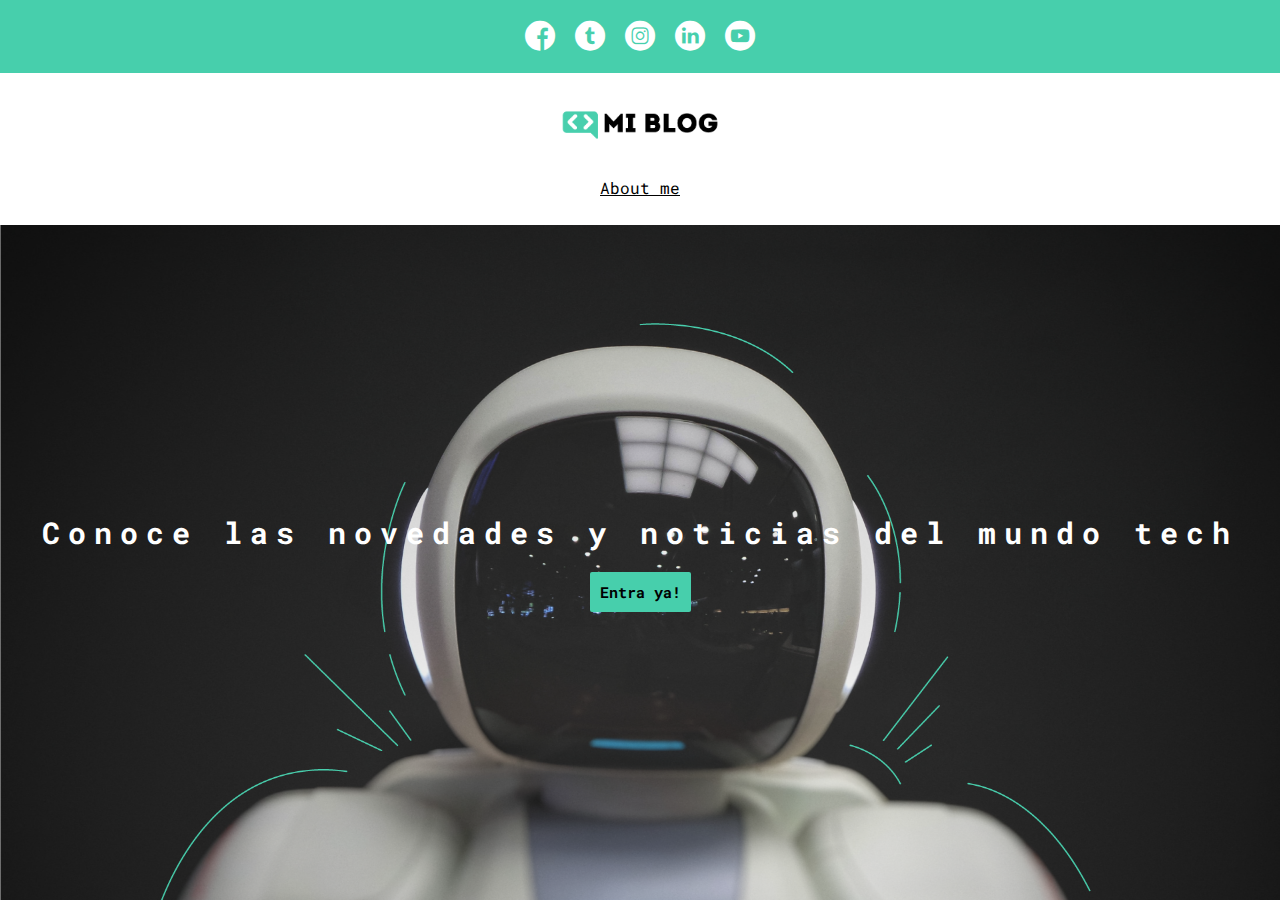
<file: public/index.html>
<!DOCTYPE html>
<html lang="en">
  <head>
    <meta charset="UTF-8" />
    <meta http-equiv="X-UA-Compatible" content="IE=edge" />
    <meta name="viewport" content="width=device-width, initial-scale=1.0" />
    <title>Home Page</title>

    <link rel="stylesheet" href="./css/main.css" />
    <link rel="stylesheet" href="./css/font/flaticon.css" />
  </head>
  <body>
    <header class="header">
      <section class="section-social-networks">
        <div class="social-networks-container">
          <a class="social-networks-container__link" href="#">
            <span class="flaticon-001-facebook"></span>
          </a>
          <a class="social-networks-container__link" href="#">
            <span class="flaticon-002-twitter"></span>
          </a>
          <a class="social-networks-container__link" href="#">
            <span class="flaticon-011-instagram"></span>
          </a>
          <a class="social-networks-container__link" href="#">
            <span class="flaticon-010-linkedin"></span>
          </a>
          <a class="social-networks-container__link" href="#">
            <span class="flaticon-008-youtube"></span>
          </a>
        </div>
      </section>
      <nav class="nav">
        <section class="section-logo">
          <a href="index.html">
            <img src="./assets/img/logo_portfolio.png" alt="Logo de mi blog">
          </a>
        </section>
        <section class="section-links">
          <a href="about_me.html">About me</a>
        </section>
      </nav>
    </header>
    <main class="home-main">
      <h1 class="home-main__title">Conoce las novedades y noticias del mundo tech</h1>
      <a class="home-main__button" href="blogs.html">Entra ya!</a>
    </main>
  </body>
</html>
</file>
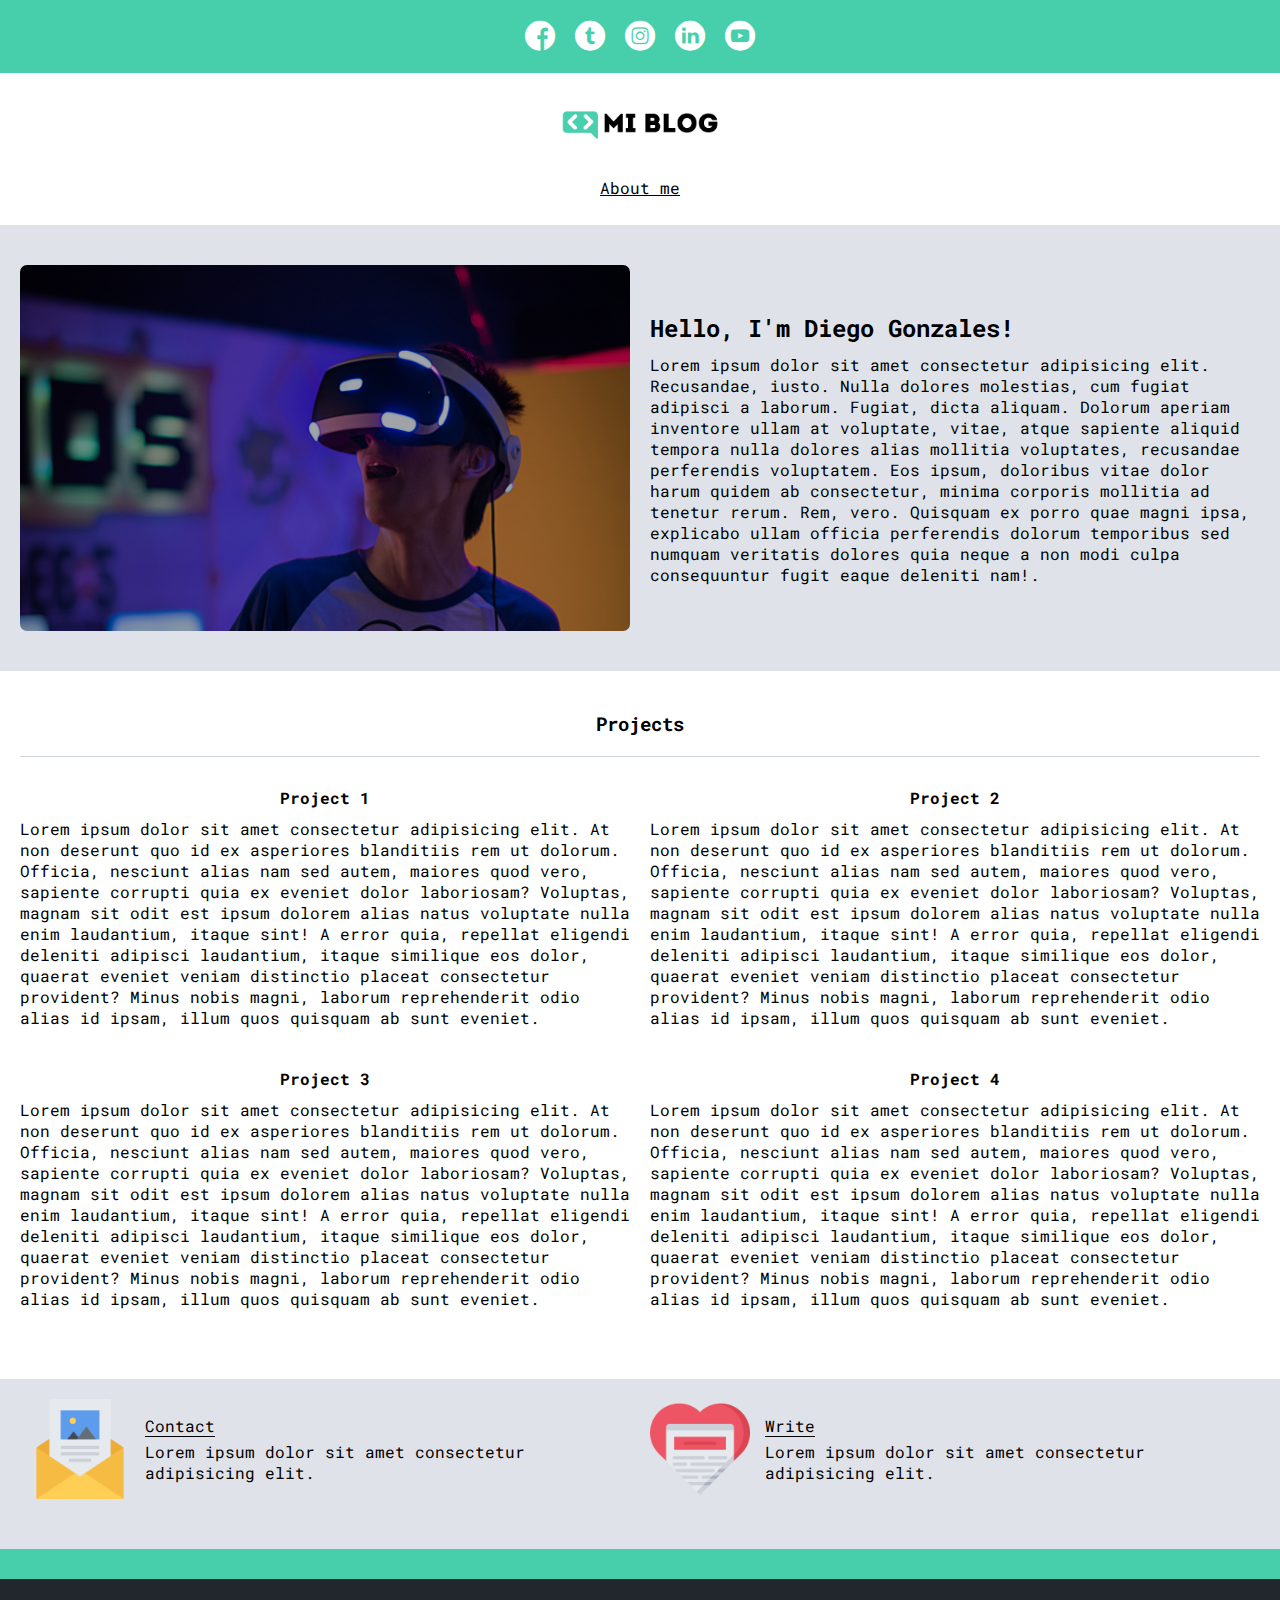
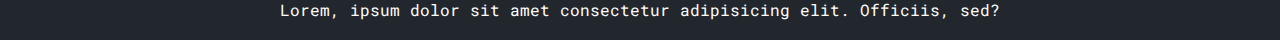
<file: public/about_me.html>
<!DOCTYPE html>
<html lang="en">
  <head>
    <meta charset="UTF-8" />
    <meta http-equiv="X-UA-Compatible" content="IE=edge" />
    <meta name="viewport" content="width=device-width, initial-scale=1.0" />
    <title>About Page</title>

    <link rel="stylesheet" href="./css/main.css" />
    <link rel="stylesheet" href="./css/font/flaticon.css" />
  </head>
  <body>
    <header class="header">
      <section class="section-social-networks">
        <div class="social-networks-container">
          <a class="social-networks-container__link" href="#">
            <span class="flaticon-001-facebook"></span>
          </a>
          <a class="social-networks-container__link" href="#">
            <span class="flaticon-002-twitter"></span>
          </a>
          <a class="social-networks-container__link" href="#">
            <span class="flaticon-011-instagram"></span>
          </a>
          <a class="social-networks-container__link" href="#">
            <span class="flaticon-010-linkedin"></span>
          </a>
          <a class="social-networks-container__link" href="#">
            <span class="flaticon-008-youtube"></span>
          </a>
        </div>
      </section>
      <nav class="nav">
        <section class="section-logo">
          <a href="index.html">
            <img src="./assets/img/logo_portfolio.png" alt="Logo de mi blog" />
          </a>
        </section>
        <section class="section-links">
          <a href="about_me.html">About me</a>
        </section>
      </nav>
    </header>

    <main class="about-main">
      <section class="about-main-info main-container">
        <img src="./assets/img/post-1.png" alt="Post Image" />
        <div class="greetings">
          <h2>Hello, I'm Diego Gonzales!</h2>
          <p>
            Lorem ipsum dolor sit amet consectetur adipisicing elit. Recusandae, iusto. Nulla dolores molestias, cum fugiat adipisci a laborum. Fugiat, dicta aliquam. Dolorum aperiam inventore ullam at voluptate, vitae, atque sapiente aliquid tempora nulla dolores alias mollitia voluptates, recusandae perferendis voluptatem. Eos ipsum, doloribus vitae dolor harum quidem ab consectetur, minima corporis mollitia ad tenetur rerum. Rem, vero. Quisquam ex porro quae magni ipsa, explicabo ullam officia perferendis dolorum temporibus sed numquam veritatis dolores quia neque a non modi culpa consequuntur fugit eaque deleniti nam!.
          </p>
        </div>
      </section>
      <section class="about-main-projects main-container">
        <h3>Projects</h3>
        <div class="projects-main-container">
          <article class="project-container">
            <h4>Project 1</h4>
            <p>
              Lorem ipsum dolor sit amet consectetur adipisicing elit. At non
              deserunt quo id ex asperiores blanditiis rem ut dolorum. Officia,
              nesciunt alias nam sed autem, maiores quod vero, sapiente corrupti
              quia ex eveniet dolor laboriosam? Voluptas, magnam sit odit est
              ipsum dolorem alias natus voluptate nulla enim laudantium, itaque
              sint! A error quia, repellat eligendi deleniti adipisci
              laudantium, itaque similique eos dolor, quaerat eveniet veniam
              distinctio placeat consectetur provident? Minus nobis magni,
              laborum reprehenderit odio alias id ipsam, illum quos quisquam ab
              sunt eveniet.
            </p>
          </article>
          <article class="project-container">
            <h4>Project 2</h4>
            <p>
              Lorem ipsum dolor sit amet consectetur adipisicing elit. At non
              deserunt quo id ex asperiores blanditiis rem ut dolorum. Officia,
              nesciunt alias nam sed autem, maiores quod vero, sapiente corrupti
              quia ex eveniet dolor laboriosam? Voluptas, magnam sit odit est
              ipsum dolorem alias natus voluptate nulla enim laudantium, itaque
              sint! A error quia, repellat eligendi deleniti adipisci
              laudantium, itaque similique eos dolor, quaerat eveniet veniam
              distinctio placeat consectetur provident? Minus nobis magni,
              laborum reprehenderit odio alias id ipsam, illum quos quisquam ab
              sunt eveniet.
            </p>
          </article>
          <article class="project-container">
            <h4>Project 3</h4>
            <p>
              Lorem ipsum dolor sit amet consectetur adipisicing elit. At non
              deserunt quo id ex asperiores blanditiis rem ut dolorum. Officia,
              nesciunt alias nam sed autem, maiores quod vero, sapiente corrupti
              quia ex eveniet dolor laboriosam? Voluptas, magnam sit odit est
              ipsum dolorem alias natus voluptate nulla enim laudantium, itaque
              sint! A error quia, repellat eligendi deleniti adipisci
              laudantium, itaque similique eos dolor, quaerat eveniet veniam
              distinctio placeat consectetur provident? Minus nobis magni,
              laborum reprehenderit odio alias id ipsam, illum quos quisquam ab
              sunt eveniet.
            </p>
          </article>
          <article class="project-container">
            <h4>Project 4</h4>
            <p>
              Lorem ipsum dolor sit amet consectetur adipisicing elit. At non
              deserunt quo id ex asperiores blanditiis rem ut dolorum. Officia,
              nesciunt alias nam sed autem, maiores quod vero, sapiente corrupti
              quia ex eveniet dolor laboriosam? Voluptas, magnam sit odit est
              ipsum dolorem alias natus voluptate nulla enim laudantium, itaque
              sint! A error quia, repellat eligendi deleniti adipisci
              laudantium, itaque similique eos dolor, quaerat eveniet veniam
              distinctio placeat consectetur provident? Minus nobis magni,
              laborum reprehenderit odio alias id ipsam, illum quos quisquam ab
              sunt eveniet.
            </p>
          </article>
        </div>
      </section>
      <section class="section-contact">
        <div class="contact-email">
          <img
            class="image-contact"
            src="./assets/img/013-newsletter.png"
            alt="Contact image"
          />
          <div class="contact-description">
            <a href="#">Contact</a>
            <p>Lorem ipsum dolor sit amet consectetur adipisicing elit.</p>
          </div>
        </div>
        <div class="contact-heart">
          <img
            class="image-contact"
            src="./assets/img/006-like.png"
            alt="Heart image"
          />
          <div class="contact-description">
            <a href="#">Write</a>
            <p>Lorem ipsum dolor sit amet consectetur adipisicing elit.</p>
          </div>
        </div>
      </section>
    </main>

    <footer class="footer">
      <p>
        Lorem, ipsum dolor sit amet consectetur adipisicing elit. Officiis, sed?
      </p>
    </footer>
  </body>
</html>
</file>
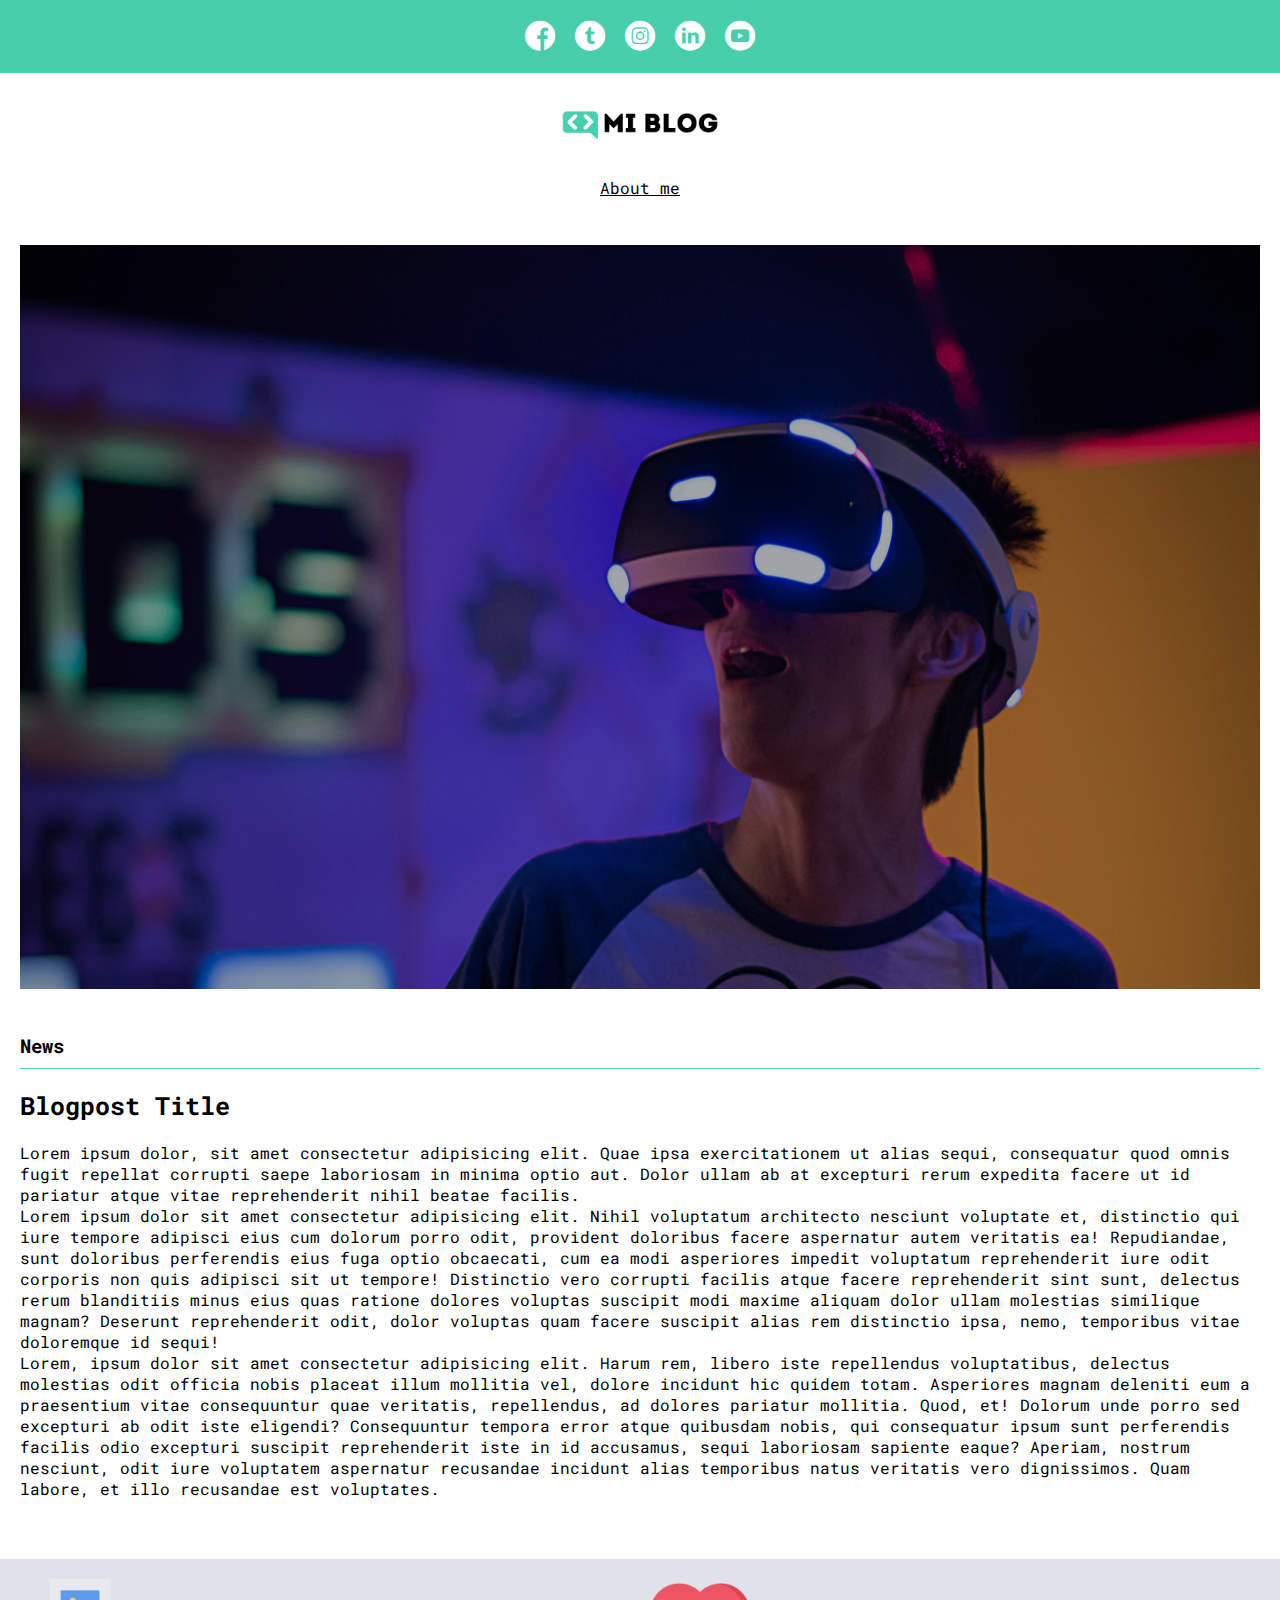
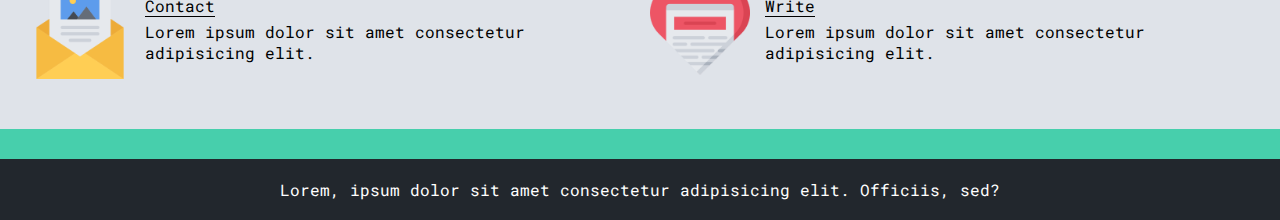
<file: public/blog.html>
<!DOCTYPE html>
<html lang="en">
  <head>
    <meta charset="UTF-8" />
    <meta http-equiv="X-UA-Compatible" content="IE=edge" />
    <meta name="viewport" content="width=device-width, initial-scale=1.0" />
    <title>Blog Page</title>

    <link rel="stylesheet" href="./css/main.css" />
    <link rel="stylesheet" href="./css/font/flaticon.css" />
  </head>
  <body>
    <header class="header">
      <section class="section-social-networks">
        <div class="social-networks-container">
          <a class="social-networks-container__link" href="#">
            <span class="flaticon-001-facebook"></span>
          </a>
          <a class="social-networks-container__link" href="#">
            <span class="flaticon-002-twitter"></span>
          </a>
          <a class="social-networks-container__link" href="#">
            <span class="flaticon-011-instagram"></span>
          </a>
          <a class="social-networks-container__link" href="#">
            <span class="flaticon-010-linkedin"></span>
          </a>
          <a class="social-networks-container__link" href="#">
            <span class="flaticon-008-youtube"></span>
          </a>
        </div>
      </section>
      <nav class="nav">
        <section class="section-logo">
          <a href="index.html">
            <img src="./assets/img/logo_portfolio.png" alt="Logo de mi blog" />
          </a>
        </section>
        <section class="section-links">
          <a href="about_me.html">About me</a>
        </section>
      </nav>
    </header>

    <main class="blog-main">
      <section class="section-image main-container">
        <img src="./assets/img/post-1.png" alt="Post Image" />
      </section>
      <section class="section-info main-container">
        <h3>News</h3>
        <article class="news-detail">
          <h1 class="news-detail__title">Blogpost Title</h1>
          <p>
            Lorem ipsum dolor, sit amet consectetur adipisicing elit. Quae ipsa
            exercitationem ut alias sequi, consequatur quod omnis fugit repellat
            corrupti saepe laboriosam in minima optio aut. Dolor ullam ab at
            excepturi rerum expedita facere ut id pariatur atque vitae
            reprehenderit nihil beatae facilis.
          </p>
          <p>
            Lorem ipsum dolor sit amet consectetur adipisicing elit. Nihil
            voluptatum architecto nesciunt voluptate et, distinctio qui iure
            tempore adipisci eius cum dolorum porro odit, provident doloribus
            facere aspernatur autem veritatis ea! Repudiandae, sunt doloribus
            perferendis eius fuga optio obcaecati, cum ea modi asperiores
            impedit voluptatum reprehenderit iure odit corporis non quis
            adipisci sit ut tempore! Distinctio vero corrupti facilis atque
            facere reprehenderit sint sunt, delectus rerum blanditiis minus eius
            quas ratione dolores voluptas suscipit modi maxime aliquam dolor
            ullam molestias similique magnam? Deserunt reprehenderit odit, dolor
            voluptas quam facere suscipit alias rem distinctio ipsa, nemo,
            temporibus vitae doloremque id sequi!
          </p>
          <p>
            Lorem, ipsum dolor sit amet consectetur adipisicing elit. Harum rem,
            libero iste repellendus voluptatibus, delectus molestias odit
            officia nobis placeat illum mollitia vel, dolore incidunt hic quidem
            totam. Asperiores magnam deleniti eum a praesentium vitae
            consequuntur quae veritatis, repellendus, ad dolores pariatur
            mollitia. Quod, et! Dolorum unde porro sed excepturi ab odit iste
            eligendi? Consequuntur tempora error atque quibusdam nobis, qui
            consequatur ipsum sunt perferendis facilis odio excepturi suscipit
            reprehenderit iste in id accusamus, sequi laboriosam sapiente eaque?
            Aperiam, nostrum nesciunt, odit iure voluptatem aspernatur
            recusandae incidunt alias temporibus natus veritatis vero
            dignissimos. Quam labore, et illo recusandae est voluptates.
          </p>
        </article>
      </section>
      <section class="section-contact">
        <div class="contact-email">
          <img class="image-contact" src="./assets/img/013-newsletter.png" alt="Contact image" />
          <div class="contact-description">
            <a href="#">Contact</a>
            <p>Lorem ipsum dolor sit amet consectetur adipisicing elit.</p>
          </div>
        </div>
        <div class="contact-heart">
          <img class="image-contact" src="./assets/img/006-like.png" alt="Heart image" />
          <div class="contact-description">
            <a href="#">Write</a>
            <p>Lorem ipsum dolor sit amet consectetur adipisicing elit.</p>
          </div>
        </div>
      </section>
    </main>

    <footer class="footer">
      <p>
        Lorem, ipsum dolor sit amet consectetur adipisicing elit. Officiis, sed?
      </p>
    </footer>
  </body>
</html>
</file>
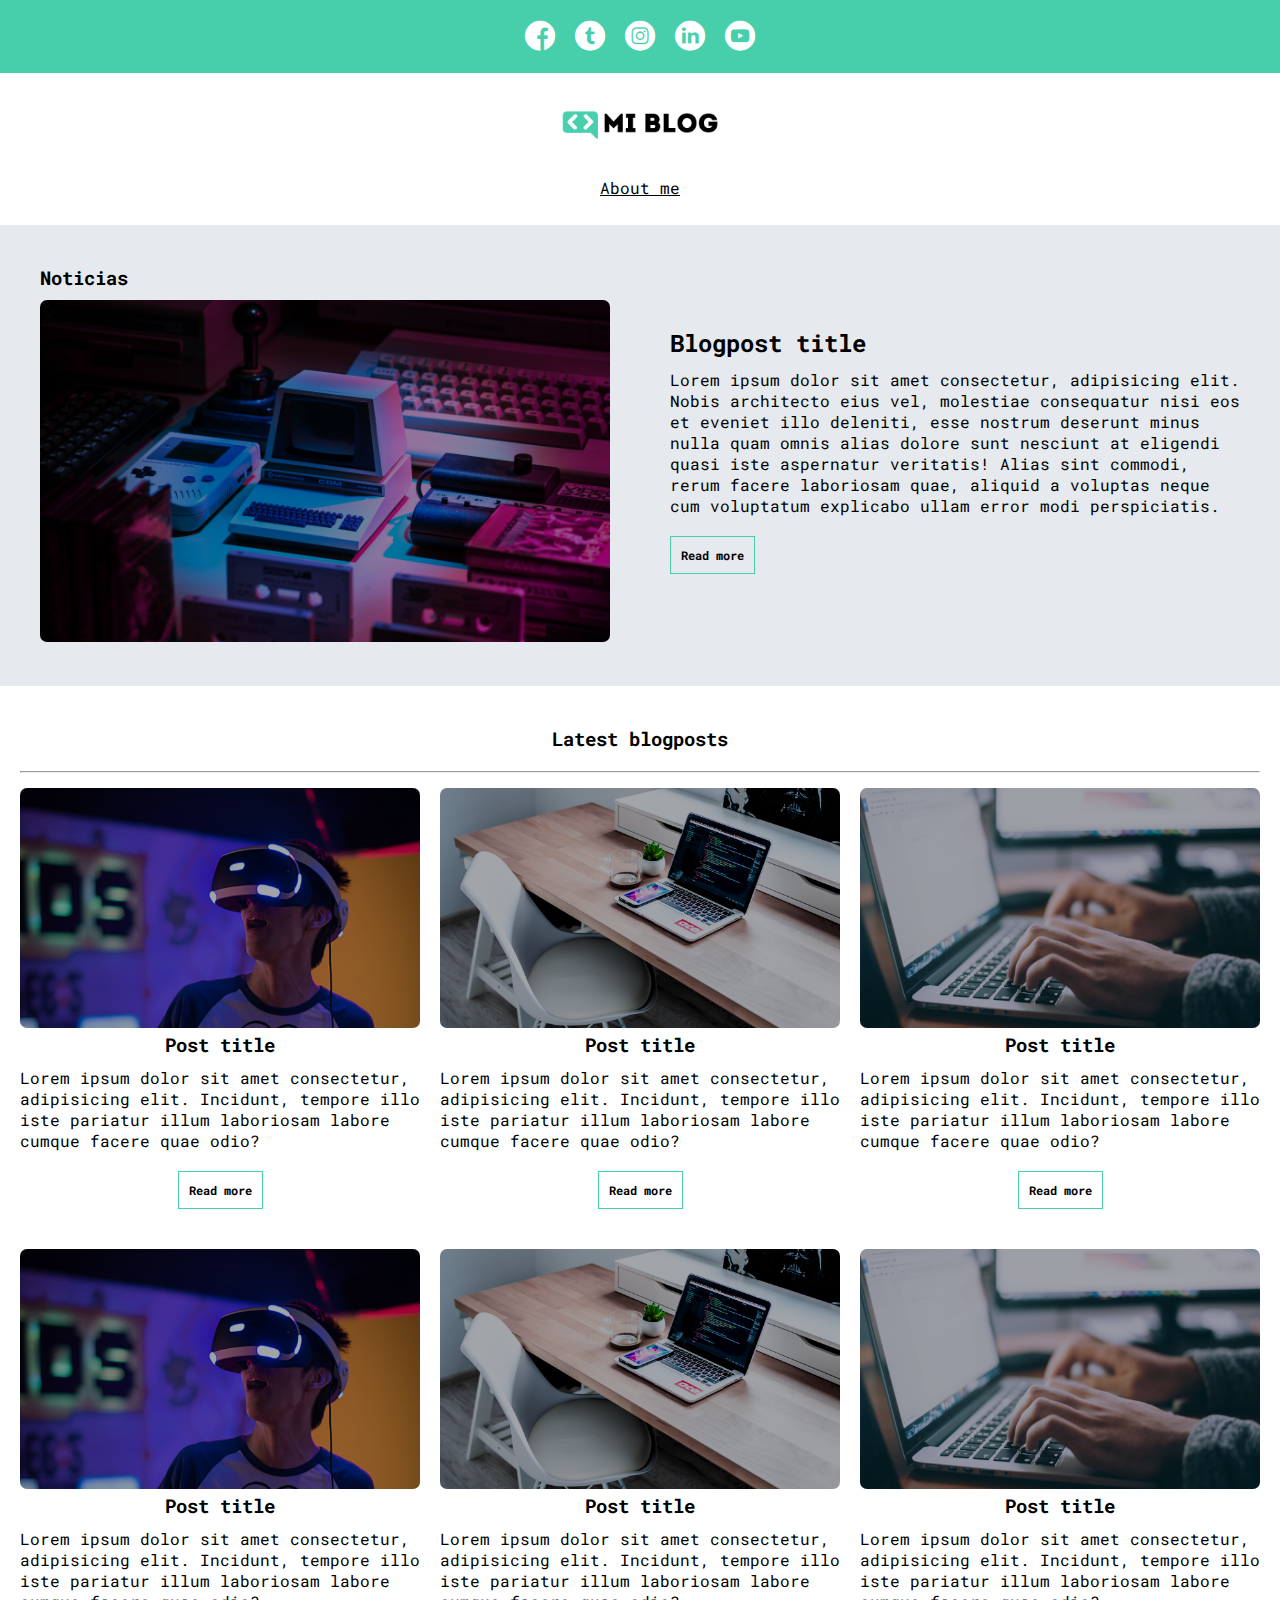
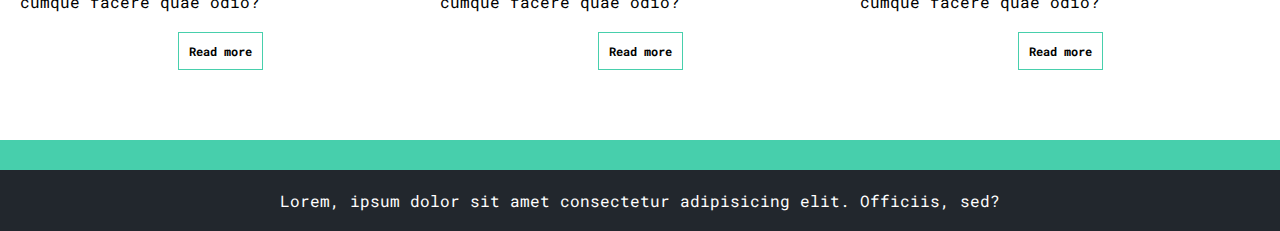
<file: public/blogs.html>
<!DOCTYPE html>
<html lang="en">
  <head>
    <meta charset="UTF-8" />
    <meta http-equiv="X-UA-Compatible" content="IE=edge" />
    <meta name="viewport" content="width=device-width, initial-scale=1.0" />
    <title>Blogs Page</title>

    <link rel="stylesheet" href="./css/main.css" />
    <link rel="stylesheet" href="./css/font/flaticon.css" />
  </head>
  <body>
    <header class="header">
      <section class="section-social-networks">
        <div class="social-networks-container">
          <a class="social-networks-container__link" href="#">
            <span class="flaticon-001-facebook"></span>
          </a>
          <a class="social-networks-container__link" href="#">
            <span class="flaticon-002-twitter"></span>
          </a>
          <a class="social-networks-container__link" href="#">
            <span class="flaticon-011-instagram"></span>
          </a>
          <a class="social-networks-container__link" href="#">
            <span class="flaticon-010-linkedin"></span>
          </a>
          <a class="social-networks-container__link" href="#">
            <span class="flaticon-008-youtube"></span>
          </a>
        </div>
      </section>
      <nav class="nav">
        <section class="section-logo">
          <a href="index.html">
            <img src="./assets/img/logo_portfolio.png" alt="Logo de mi blog" />
          </a>
        </section>
        <section class="section-links">
          <a href="about_me.html">About me</a>
        </section>
      </nav>
    </header>

    <main class="blogs-main">
      <section class="section-news main-container">
        <div class="section-news__image">
          <h3>Noticias</h3>
          <img src="./assets/img/main-news-img.png" alt="Computer image" />
        </div>
        <div class="section-news__description">
          <h2>Blogpost title</h2>
          <p>
            Lorem ipsum dolor sit amet consectetur, adipisicing elit. Nobis architecto eius vel, molestiae consequatur nisi eos et eveniet illo deleniti, esse nostrum deserunt minus nulla quam omnis alias dolore sunt nesciunt at eligendi quasi iste aspernatur veritatis! Alias sint commodi, rerum facere laboriosam quae, aliquid a voluptas neque cum voluptatum explicabo ullam error modi perspiciatis.
          </p>
          <a class="read-more-button" href="blog.html">Read more</a>
        </div>
      </section>
      <section class="section-articles main-container">
        <h3>Latest blogposts</h3>
        <hr class="divider" />
        <div class="articles-container">
          <article class="article-item">
            <img
              class="article-item__img"
              src="./assets/img/post-1.png"
              alt="Image post"
            />
            <h3 class="article-item__title">Post title</h3>
            <p class="article-item__description">
              Lorem ipsum dolor sit amet consectetur, adipisicing elit.
              Incidunt, tempore illo iste pariatur illum laboriosam labore
              cumque facere quae odio?
            </p>
            <a class="article-item__button" href="blog.html">Read more</a>
          </article>
          <article class="article-item">
            <img
              class="article-item__img"
              src="./assets/img/post-2.png"
              alt="Image post"
            />
            <h3 class="article-item__title">Post title</h3>
            <p class="article-item__description">
              Lorem ipsum dolor sit amet consectetur, adipisicing elit.
              Incidunt, tempore illo iste pariatur illum laboriosam labore
              cumque facere quae odio?
            </p>
            <a class="article-item__button" href="blog.html">Read more</a>
          </article>
          <article class="article-item">
            <img
              class="article-item__img"
              src="./assets/img/post-3.png"
              alt="Image post"
            />
            <h3 class="article-item__title">Post title</h3>
            <p class="article-item__description">
              Lorem ipsum dolor sit amet consectetur, adipisicing elit.
              Incidunt, tempore illo iste pariatur illum laboriosam labore
              cumque facere quae odio?
            </p>
            <a class="article-item__button" href="blog.html">Read more</a>
          </article>
          <article class="article-item">
            <img
              class="article-item__img"
              src="./assets/img/post-1.png"
              alt="Image post"
            />
            <h3 class="article-item__title">Post title</h3>
            <p class="article-item__description">
              Lorem ipsum dolor sit amet consectetur, adipisicing elit.
              Incidunt, tempore illo iste pariatur illum laboriosam labore
              cumque facere quae odio?
            </p>
            <a class="article-item__button" href="blog.html">Read more</a>
          </article>
          <article class="article-item">
            <img
              class="article-item__img"
              src="./assets/img/post-2.png"
              alt="Image post"
            />
            <h3 class="article-item__title">Post title</h3>
            <p class="article-item__description">
              Lorem ipsum dolor sit amet consectetur, adipisicing elit.
              Incidunt, tempore illo iste pariatur illum laboriosam labore
              cumque facere quae odio?
            </p>
            <a class="article-item__button" href="blog.html">Read more</a>
          </article>
          <article class="article-item">
            <img
              class="article-item__img"
              src="./assets/img/post-3.png"
              alt="Image post"
            />
            <h3 class="article-item__title">Post title</h3>
            <p class="article-item__description">
              Lorem ipsum dolor sit amet consectetur, adipisicing elit.
              Incidunt, tempore illo iste pariatur illum laboriosam labore
              cumque facere quae odio?
            </p>
            <a class="article-item__button" href="blog.html">Read more</a>
          </article>
        </div>
      </section>
    </main>

    <footer class="footer">
      <p>
        Lorem, ipsum dolor sit amet consectetur adipisicing elit. Officiis, sed?
      </p>
    </footer>
  </body>
</html>
</file>
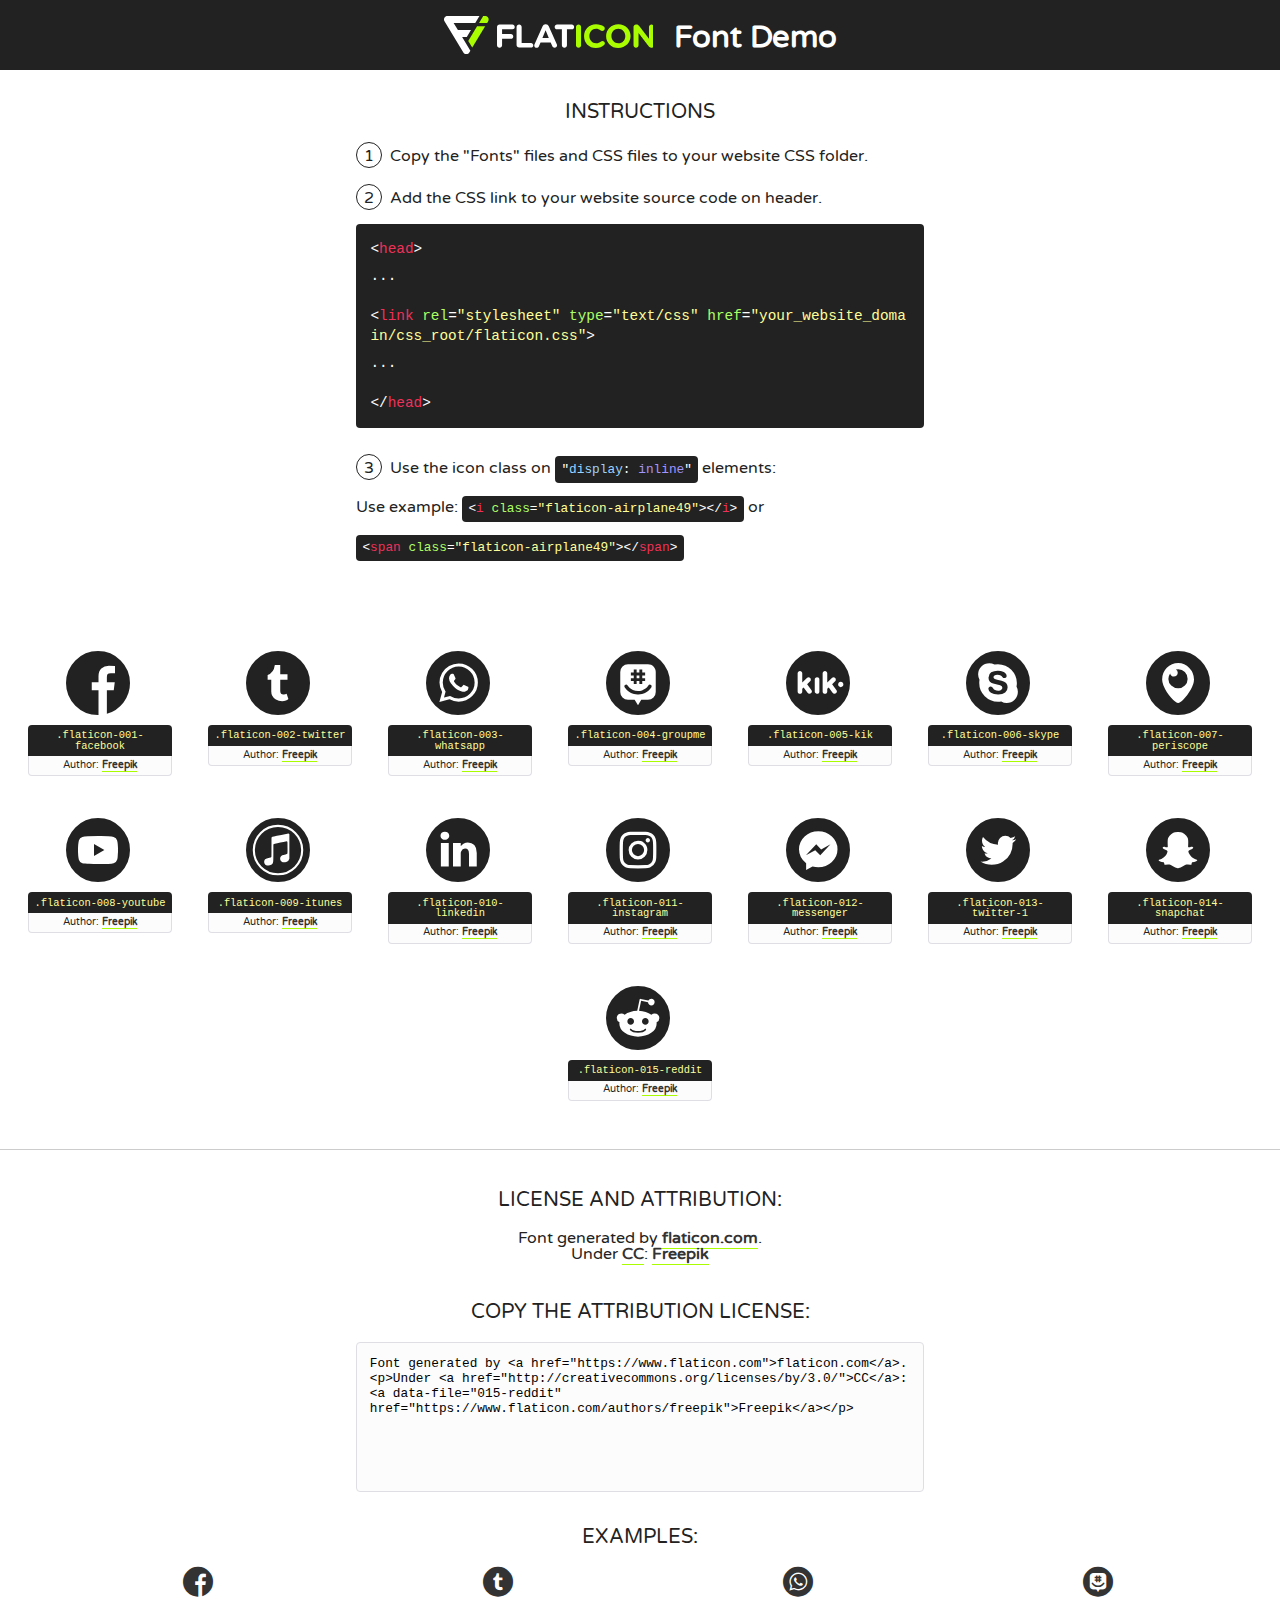
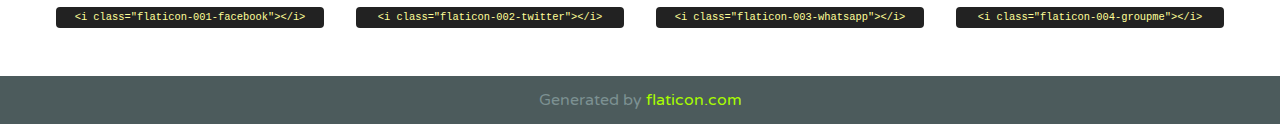
<file: public/css/font/flaticon.html>
<!DOCTYPE html>
<!--
  Flaticon icon font: Flaticon
  Creation date: 20/12/2018 09:27
-->
<html>
<!DOCTYPE html>
<html>

<head>
    <title>Flaticon WebFont</title>
    <link href="http://fonts.googleapis.com/css?family=Varela+Round" rel="stylesheet" type="text/css" />
    <link rel="stylesheet" type="text/css" href="flaticon.css">
    <meta charset="UTF-8">
    <style>
    html, body, div, span, applet, object, iframe,
    h1, h2, h3, h4, h5, h6, p, blockquote, pre,
    a, abbr, acronym, address, big, cite, code,
    del, dfn, em, img, ins, kbd, q, s, samp,
    small, strike, strong, sub, sup, tt, var,
    b, u, i, center,
    dl, dt, dd, ol, ul, li,
    fieldset, form, label, legend,
    table, caption, tbody, tfoot, thead, tr, th, td,
    article, aside, canvas, details, embed, 
    figure, figcaption, footer, header, hgroup, 
    menu, nav, output, ruby, section, summary,
    time, mark, audio, video {
        margin: 0;
        padding: 0;
        border: 0;
        font-size: 100%;
        font: inherit;
        vertical-align: baseline;
    }
    /* HTML5 display-role reset for older browsers */
    article, aside, details, figcaption, figure, 
    footer, header, hgroup, menu, nav, section {
        display: block;
    }
    body {
        line-height: 1;
    }
    ol, ul {
        list-style: none;
    }
    blockquote, q {
        quotes: none;
    }
    blockquote:before, blockquote:after,
    q:before, q:after {
        content: '';
        content: none;
    }
    table {
        border-collapse: collapse;
        border-spacing: 0;
    }
    body {
        font-family: 'Varela Round', Helvetica, Arial, sans-serif;
        font-size: 16px;
        color: #222;
    }
    a {
        color: #333;
        border-bottom: 1px solid #a9fd00;
        font-weight: bold;
        text-decoration: none;
    }
    * {
        -moz-box-sizing: border-box;
        -webkit-box-sizing: border-box;
        box-sizing: border-box;
        margin: 0;
        padding: 0;
    }
    [class^="flaticon-"]:before, [class*=" flaticon-"]:before, [class^="flaticon-"]:after, [class*=" flaticon-"]:after {
        font-family: Flaticon;
        font-size: 30px;
        font-style: normal;
        margin-left: 20px;
        color: #333;
    }
    .wrapper {
        max-width: 600px;
        margin: auto;
        padding: 0 1em;
    }
    .title {
        font-size: 1.25em;
        text-align: center;
        margin-bottom: 1em;
        text-transform: uppercase;
    }
    header {
        text-align: center;
        background-color: #222;
        color: #fff;
        padding: 1em;
    }
    header .logo {
        width: 210px;
        height: 38px;
        display: inline-block;
        vertical-align: middle;
        margin-right: 1em;
        border: none;
    }
    header strong {
        font-size: 1.95em;
        font-weight: bold;
        vertical-align: middle;
        margin-top: 5px;
        display: inline-block;
    }
    .demo {
        margin: 2em auto;
        line-height: 1.25em;
    }
    .demo ul li {
        margin-bottom: 1em;
    }
    .demo ul li .num {
        color: #222;
        border-radius: 20px;
        display: inline-block;
        width: 26px;
        padding: 3px;
        height: 26px;
        text-align: center;
        margin-right: 0.5em;
        border: 1px solid #222;
    }
    .demo ul li code {
        background-color: #222;
        border-radius: 4px;
        padding: 0.25em 0.5em;
        display: inline-block;
        color: #fff;
        font-family: Consolas,Monaco,Lucida Console,Liberation Mono,DejaVu Sans Mono,Bitstream Vera Sans Mono,Courier New, monospace;
        font-weight: lighter;
        margin-top: 1em;
        font-size: 0.8em;
        word-break: break-all;
    }
    .demo ul li code.big {
        padding: 1em;
        font-size: 0.9em;
    }
    .demo ul li code .red {
        color: #EF3159;
    }
    .demo ul li code .green {
        color: #ACFF65;
    }
    .demo ul li code .yellow {
        color: #FFFF99;
    }
    .demo ul li code .blue {
        color: #99D3FF;
    }
    .demo ul li code .purple {
        color: #A295FF;
    }
    .demo ul li code .dots {
        margin-top: 0.5em;
        display: block;
    }
    #glyphs {
        border-bottom: 1px solid #ccc;
        padding: 2em 0;
        text-align: center;
    }
    .glyph {
        display: inline-block;
        width: 9em;
        margin: 1em;
        text-align: center;
        vertical-align: top;
        background: #FFF;
    }
    .glyph .glyph-icon {
        padding: 10px;
        display: block;
        font-family:"Flaticon";
        font-size: 64px;
        line-height: 1;
    }
    .glyph .glyph-icon:before {
        font-size: 64px;
        color: #222;
        margin-left: 0;
    }
    .class-name {
        font-size: 0.65em;
        background-color: #222;
        color: #fff;
        border-radius: 4px 4px 0 0;
        padding: 0.5em;
        color: #FFFF99;
        font-family: Consolas,Monaco,Lucida Console,Liberation Mono,DejaVu Sans Mono,Bitstream Vera Sans Mono,Courier New, monospace;
    }
    .author-name {
        font-size: 0.6em;
        background-color: #fcfcfd;
        border: 1px solid #DEDEE4;
        border-top: 0;
        border-radius: 0 0 4px 4px;
        padding: 0.5em;
    }
    .class-name:last-child {
        font-size: 10px;
        color:#888;
    }
    .class-name:last-child a {
        font-size: 10px;
        color:#555;
    }
    .class-name:last-child a:hover {
        color:#a9fd00;
    }
    .glyph > input {
        display: block;
        width: 100px;
        margin: 5px auto;
        text-align: center;
        font-size: 12px;
        cursor: text;
    }
    .glyph > input.icon-input {
        font-family:"Flaticon";
        font-size: 16px;
        margin-bottom: 10px;
    }
    .attribution .title {
        margin-top: 2em;
    }
    .attribution textarea {
        background-color: #fcfcfd;
        padding: 1em;
        border: none;
        box-shadow: none;
        border: 1px solid #DEDEE4;
        border-radius: 4px;
        resize: none;
        width: 100%;
        height: 150px;
        font-size: 0.8em;
        font-family: Consolas,Monaco,Lucida Console,Liberation Mono,DejaVu Sans Mono,Bitstream Vera Sans Mono,Courier New, monospace;
        -webkit-appearance: none;
    }
    .iconsuse {
        margin: 2em auto;
        text-align: center;
        max-width: 1200px;
    }
    .iconsuse:after {
        content: '';
        display: table;
        clear: both;
    }
    .iconsuse .image {
        float: left;
        width: 25%;
        padding: 0 1em;
    }
    .iconsuse .image p {
        margin-bottom: 1em;
    }
    .iconsuse .image span {
        display: block;
        font-size: 0.65em;
        background-color: #222;
        color: #fff;
        border-radius: 4px;
        padding: 0.5em;
        color: #FFFF99;
        margin-top: 1em;
        font-family: Consolas,Monaco,Lucida Console,Liberation Mono,DejaVu Sans Mono,Bitstream Vera Sans Mono,Courier New, monospace;
    }
    #footer {
        text-align: center;
        background-color: #4C5B5C;
        color: #7c9192;
        padding: 1em;
    }
    #footer a {
        border: none;
        color: #a9fd00;
        font-weight: normal;
    }
    @media (max-width: 960px) {
        .iconsuse .image {
            width: 50%;
        }
    }
    @media (max-width: 560px) {
        .iconsuse .image {
            width: 100%;
        }
    }
    </style>
</head>

<body class="characters-off">

    <header>
        <a href="https://www.flaticon.com" target="_blank" class="logo">
            <svg version="1.1" xmlns="http://www.w3.org/2000/svg" xmlns:xlink="http://www.w3.org/1999/xlink" xmlns:a="http://ns.adobe.com/AdobeSVGViewerExtensions/3.0/" viewBox="0 0 560.875 102.036" enable-background="new 0 0 560.875 102.036" xml:space="preserve">
                <defs>
                </defs>
                <g>
                    <g class="letters">
                        <path fill="#ffffff" d="M141.596,29.675c0-3.777,2.985-6.767,6.764-6.767h34.438c3.426,0,6.15,2.728,6.15,6.15
                        c0,3.43-2.724,6.149-6.15,6.149h-27.674v13.091h23.719c3.429,0,6.151,2.724,6.151,6.15c0,3.43-2.723,6.149-6.151,6.149h-23.719
                        v17.574c0,3.773-2.986,6.761-6.764,6.761c-3.779,0-6.764-2.989-6.764-6.761V29.675z"></path>
                        <path fill="#ffffff" d="M193.844,29.149c0-3.781,2.985-6.767,6.764-6.767c3.776,0,6.763,2.985,6.763,6.767v42.957h25.039
                        c3.426,0,6.149,2.726,6.149,6.153c0,3.425-2.723,6.15-6.149,6.15h-31.802c-3.779,0-6.764-2.986-6.764-6.768V29.149z"></path>
                        <path fill="#ffffff" d="M241.891,75.71l21.438-48.407c1.492-3.341,4.215-5.357,7.906-5.357h0.792
                        c3.686,0,6.323,2.017,7.815,5.357l21.439,48.407c0.436,0.967,0.701,1.845,0.701,2.723c0,3.602-2.809,6.501-6.414,6.501
                        c-3.161,0-5.269-1.845-6.499-4.655l-4.132-9.661h-27.059l-4.301,10.102c-1.144,2.631-3.426,4.214-6.237,4.214
                        c-3.517,0-6.24-2.81-6.24-6.325C241.1,77.64,241.451,76.677,241.891,75.71z M279.932,58.666l-8.521-20.297l-8.526,20.297H279.932
                        z"></path>
                        <path fill="#ffffff" d="M314.864,35.387H301.86c-3.429,0-6.239-2.813-6.239-6.238c0-3.429,2.811-6.24,6.239-6.24h39.533
                        c3.426,0,6.237,2.811,6.237,6.24c0,3.425-2.811,6.238-6.237,6.238h-13.001v42.785c0,3.773-2.99,6.761-6.764,6.761
                        c-3.779,0-6.764-2.989-6.764-6.761V35.387z"></path>
                        <path fill="#A9FD00" d="M352.615,29.149c0-3.781,2.985-6.767,6.767-6.767c3.774,0,6.761,2.985,6.761,6.767v49.024
                        c0,3.773-2.987,6.761-6.761,6.761c-3.781,0-6.767-2.989-6.767-6.761V29.149z"></path>
                        <path fill="#A9FD00" d="M374.132,53.836v-0.179c0-17.481,13.178-31.801,32.065-31.801c9.22,0,15.459,2.458,20.557,6.238
                        c1.402,1.054,2.637,2.985,2.637,5.357c0,3.692-2.985,6.59-6.681,6.59c-1.845,0-3.071-0.702-4.044-1.319
                        c-3.776-2.813-7.729-4.393-12.562-4.393c-10.364,0-17.831,8.611-17.831,19.154v0.173c0,10.542,7.291,19.329,17.831,19.329
                        c5.715,0,9.492-1.756,13.359-4.834c1.049-0.874,2.458-1.491,4.039-1.491c3.429,0,6.325,2.813,6.325,6.236
                        c0,2.106-1.056,3.78-2.282,4.834c-5.539,4.834-12.036,7.733-21.878,7.733C387.572,85.464,374.132,71.493,374.132,53.836z"></path>
                        <path fill="#A9FD00" d="M433.009,53.836v-0.179c0-17.481,13.79-31.801,32.766-31.801c18.981,0,32.592,14.143,32.592,31.628v0.173
                        c0,17.483-13.785,31.807-32.769,31.807C446.625,85.464,433.009,71.32,433.009,53.836z M484.224,53.836v-0.179
                        c0-10.539-7.725-19.326-18.626-19.326c-10.893,0-18.449,8.611-18.449,19.154v0.173c0,10.542,7.73,19.329,18.626,19.329
                        C476.676,72.986,484.224,64.378,484.224,53.836z"></path>
                        <path fill="#A9FD00" d="M506.233,29.321c0-3.774,2.99-6.763,6.767-6.763h1.401c3.252,0,5.183,1.583,7.029,3.953l26.093,34.265
                        V29.059c0-3.692,2.99-6.677,6.681-6.677c3.683,0,6.671,2.985,6.671,6.677v48.934c0,3.78-2.987,6.765-6.764,6.765h-0.436
                        c-3.257,0-5.188-1.581-7.034-3.953l-27.056-35.492v32.944c0,3.687-2.985,6.676-6.678,6.676c-3.683,0-6.673-2.989-6.673-6.676
                        V29.321z"></path>
                    </g>
                    <g class="insignia">
                        <path fill="#ffffff" d="M48.372,56.137h12.517l11.156-18.537H37.186L25.688,18.539h57.825L94.668,0H9.271
                        C5.925,0,2.842,1.801,1.198,4.716c-1.644,2.907-1.593,6.482,0.134,9.343l50.38,83.501c1.678,2.781,4.689,4.476,7.938,4.476
                        c3.246,0,6.257-1.695,7.935-4.476l2.898-4.804L48.372,56.137z"></path>
                        <g class="i">
                            <path fill="#A9FD00" d="M93.575,18.539h0.031v0.004l21.652,0.004l2.705-4.488c1.727-2.861,1.778-6.436,0.133-9.343
                            C116.454,1.801,113.371,0,110.026,0h-5.294L93.575,18.539z"></path>
                            <polygon fill="#A9FD00" points="88.291,27.356 64.725,66.486 75.519,84.404 109.942,27.356"></polygon>
                        </g>
                    </g>
                </g>
            </svg>
        </a>
        <strong>Font Demo</strong>
    </header>


    <section class="demo wrapper">

        <p class="title">Instructions</p>

        <ul>
            <li>
                <span class="num">1</span>Copy the "Fonts" files and CSS files to your website CSS folder.
            </li>
            <li>
                <span class="num">2</span>Add the CSS link to your website source code on header.
                <code class="big">
                    &lt;<span class="red">head</span>&gt;
                    <br/><span class="dots">...</span>
                    <br/>&lt;<span class="red">link</span> <span class="green">rel</span>=<span class="yellow">"stylesheet"</span> <span class="green">type</span>=<span class="yellow">"text/css"</span> <span class="green">href</span>=<span class="yellow">"your_website_domain/css_root/flaticon.css"</span>&gt;
                    <br/><span class="dots">...</span>
                    <br/>&lt;/<span class="red">head</span>&gt;
                </code>
            </li>

            <li>
                <p>
                    <span class="num">3</span>Use the icon class on <code>"<span class="blue">display</span>:<span class="purple"> inline</span>"</code> elements:
                    <br />
                    Use example: <code>&lt;<span class="red">i</span> <span class="green">class</span>=<span class="yellow">&quot;flaticon-airplane49&quot;</span>&gt;&lt;/<span class="red">i</span>&gt;</code> or <code>&lt;<span class="red">span</span> <span class="green">class</span>=<span class="yellow">&quot;flaticon-airplane49&quot;</span>&gt;&lt;/<span class="red">span</span>&gt;</code>
            </li>
        </ul>

    </section>




   <section id="glyphs">          
    
      
        <div class="glyph"><div class="glyph-icon flaticon-001-facebook"></div>
            <div class="class-name">.flaticon-001-facebook</div>
            <div class="author-name">Author: <a data-file="001-facebook" href="https://www.flaticon.com/authors/freepik">Freepik</a> </div> 
        </div>        
        
        <div class="glyph"><div class="glyph-icon flaticon-002-twitter"></div>
            <div class="class-name">.flaticon-002-twitter</div>
            <div class="author-name">Author: <a data-file="002-twitter" href="https://www.flaticon.com/authors/freepik">Freepik</a> </div> 
        </div>        
        
        <div class="glyph"><div class="glyph-icon flaticon-003-whatsapp"></div>
            <div class="class-name">.flaticon-003-whatsapp</div>
            <div class="author-name">Author: <a data-file="003-whatsapp" href="https://www.flaticon.com/authors/freepik">Freepik</a> </div> 
        </div>        
        
        <div class="glyph"><div class="glyph-icon flaticon-004-groupme"></div>
            <div class="class-name">.flaticon-004-groupme</div>
            <div class="author-name">Author: <a data-file="004-groupme" href="https://www.flaticon.com/authors/freepik">Freepik</a> </div> 
        </div>        
        
        <div class="glyph"><div class="glyph-icon flaticon-005-kik"></div>
            <div class="class-name">.flaticon-005-kik</div>
            <div class="author-name">Author: <a data-file="005-kik" href="https://www.flaticon.com/authors/freepik">Freepik</a> </div> 
        </div>        
        
        <div class="glyph"><div class="glyph-icon flaticon-006-skype"></div>
            <div class="class-name">.flaticon-006-skype</div>
            <div class="author-name">Author: <a data-file="006-skype" href="https://www.flaticon.com/authors/freepik">Freepik</a> </div> 
        </div>        
        
        <div class="glyph"><div class="glyph-icon flaticon-007-periscope"></div>
            <div class="class-name">.flaticon-007-periscope</div>
            <div class="author-name">Author: <a data-file="007-periscope" href="https://www.flaticon.com/authors/freepik">Freepik</a> </div> 
        </div>        
        
        <div class="glyph"><div class="glyph-icon flaticon-008-youtube"></div>
            <div class="class-name">.flaticon-008-youtube</div>
            <div class="author-name">Author: <a data-file="008-youtube" href="https://www.flaticon.com/authors/freepik">Freepik</a> </div> 
        </div>        
        
        <div class="glyph"><div class="glyph-icon flaticon-009-itunes"></div>
            <div class="class-name">.flaticon-009-itunes</div>
            <div class="author-name">Author: <a data-file="009-itunes" href="https://www.flaticon.com/authors/freepik">Freepik</a> </div> 
        </div>        
        
        <div class="glyph"><div class="glyph-icon flaticon-010-linkedin"></div>
            <div class="class-name">.flaticon-010-linkedin</div>
            <div class="author-name">Author: <a data-file="010-linkedin" href="https://www.flaticon.com/authors/freepik">Freepik</a> </div> 
        </div>        
        
        <div class="glyph"><div class="glyph-icon flaticon-011-instagram"></div>
            <div class="class-name">.flaticon-011-instagram</div>
            <div class="author-name">Author: <a data-file="011-instagram" href="https://www.flaticon.com/authors/freepik">Freepik</a> </div> 
        </div>        
        
        <div class="glyph"><div class="glyph-icon flaticon-012-messenger"></div>
            <div class="class-name">.flaticon-012-messenger</div>
            <div class="author-name">Author: <a data-file="012-messenger" href="https://www.flaticon.com/authors/freepik">Freepik</a> </div> 
        </div>        
        
        <div class="glyph"><div class="glyph-icon flaticon-013-twitter-1"></div>
            <div class="class-name">.flaticon-013-twitter-1</div>
            <div class="author-name">Author: <a data-file="013-twitter-1" href="https://www.flaticon.com/authors/freepik">Freepik</a> </div> 
        </div>        
        
        <div class="glyph"><div class="glyph-icon flaticon-014-snapchat"></div>
            <div class="class-name">.flaticon-014-snapchat</div>
            <div class="author-name">Author: <a data-file="014-snapchat" href="https://www.flaticon.com/authors/freepik">Freepik</a> </div> 
        </div>        
        
        <div class="glyph"><div class="glyph-icon flaticon-015-reddit"></div>
            <div class="class-name">.flaticon-015-reddit</div>
            <div class="author-name">Author: <a data-file="015-reddit" href="https://www.flaticon.com/authors/freepik">Freepik</a> </div> 
        </div>        
        

    </section>



    <section class="attribution wrapper"   style="text-align:center;">

      <div class="title">License and attribution:</div><div class="attrDiv">Font generated by <a href="https://www.flaticon.com">flaticon.com</a>. <div><p>Under <a href="http://creativecommons.org/licenses/by/3.0/">CC</a>: <a data-file="015-reddit" href="https://www.flaticon.com/authors/freepik">Freepik</a></p>  </div>
      </div>
      <div class="title">Copy the Attribution License:</div>

    <textarea onclick="this.focus();this.select();">Font generated by &lt;a href=&quot;https://www.flaticon.com&quot;&gt;flaticon.com&lt;/a&gt;. <p>Under <a href="http://creativecommons.org/licenses/by/3.0/">CC</a>: <a data-file="015-reddit" href="https://www.flaticon.com/authors/freepik">Freepik</a></p>  
     </textarea>

    </section>

    <section class="iconsuse">

          <div class="title">Examples:</div>            
             
            <div class="image">
                <p>
                    <i class="glyph-icon flaticon-001-facebook"></i> 
                    <span>&lt;i class=&quot;flaticon-001-facebook&quot;&gt;&lt;/i&gt;</span>
                </p>
            </div>
            
            <div class="image">
                <p>
                    <i class="glyph-icon flaticon-002-twitter"></i> 
                    <span>&lt;i class=&quot;flaticon-002-twitter&quot;&gt;&lt;/i&gt;</span>
                </p>
            </div>
            
            <div class="image">
                <p>
                    <i class="glyph-icon flaticon-003-whatsapp"></i> 
                    <span>&lt;i class=&quot;flaticon-003-whatsapp&quot;&gt;&lt;/i&gt;</span>
                </p>
            </div>
            
            <div class="image">
                <p>
                    <i class="glyph-icon flaticon-004-groupme"></i> 
                    <span>&lt;i class=&quot;flaticon-004-groupme&quot;&gt;&lt;/i&gt;</span>
                </p>
            </div>
                       
        </div>
                            
    </section>

<div id="footer">
    <div>Generated by <a href="https://www.flaticon.com">flaticon.com</a>
    </div>
</div>



</body>
</html>
</file>
<file: public/css/main.css>
@import url("https://fonts.googleapis.com/css2?family=Roboto+Mono:wght@400;500;700&family=Roboto+Slab:wght@400;700&family=Roboto:wght@400;500;700;900&display=swap");
* {
  box-sizing: border-box;
  padding: 0;
  margin: 0;
}

html {
  font-size: 62.5%;
}

body {
  font-size: 1.6rem;
  font-family: "Roboto mono", monospace;
  width: 100%;
  min-width: 320px;
  min-height: 100vh;
}

a {
  text-decoration: none;
  color: #000;
}

.img-w {
  width: 100%;
}

.main-container {
  max-width: 1300px;
  margin: 0 auto;
}

.header {
  height: 225px;
}

.section-social-networks {
  background-color: #47cfac;
}
.section-social-networks .social-networks-container {
  text-align: center;
  padding: 20px 0;
}
.section-social-networks .social-networks-container__link {
  color: #fff;
}

.nav {
  display: flex;
  flex-direction: column;
  align-items: center;
  background-color: #fff;
}
.nav .section-logo img {
  width: 200px;
  height: 100px;
  object-fit: contain;
}
.nav .section-links a {
  text-decoration: underline;
  color: #000;
}

.home-main {
  height: calc(100vh - 225px);
  display: flex;
  flex-direction: column;
  align-items: center;
  justify-content: center;
  background-image: url("../assets/img/main_cover.png");
  background-position: center;
  background-repeat: no-repeat;
  background-size: cover;
  text-align: center;
}
.home-main__title {
  padding: 0 10px;
  margin-bottom: 20px;
  font-size: 3rem;
  font-weight: 700;
  letter-spacing: 8px;
  color: #fff;
}
.home-main__button {
  padding: 10px;
  background-color: #47cfac;
  border-radius: 2px;
  font-size: 1.5rem;
  font-weight: 700;
}
.home-main__button:hover {
  background-color: #fff;
}

.blogs-main {
  text-align: center;
}

.section-news {
  padding: 20px;
  background-color: #e6e9ed;
}
.section-news__image h3 {
  margin-bottom: 10px;
}
.section-news__image img {
  width: 100%;
  border-radius: 7px;
}
.section-news__description h2 {
  margin-bottom: 10px;
}
.section-news__description p {
  margin-bottom: 10px;
}
.section-news__description a {
  display: inline-block;
  margin: 10px 0;
  padding: 10px;
  font-size: 1.2rem;
  font-weight: 700;
  border: solid 1px #47cfac;
}

.section-articles {
  padding: 20px;
  margin-bottom: 40px;
}
.section-articles > h3 {
  margin: 20px 0;
}
.section-articles .divider {
  margin-bottom: 5px;
}

.articles-container {
  display: grid;
  gap: 20px;
}
.articles-container .article-item {
  margin: 10px 0 0 0;
}
.articles-container .article-item__img {
  width: 100%;
  border-radius: 7px;
}
.articles-container .article-item__title {
  margin-bottom: 10px;
}
.articles-container .article-item__description {
  margin-bottom: 10px;
  text-align: left;
}
.articles-container .article-item__button {
  display: inline-block;
  margin: 10px 0;
  padding: 10px;
  font-size: 1.2rem;
  font-weight: 700;
  border: solid 1px #47cfac;
}

.footer {
  text-align: center;
  padding: 20px;
  border-top: solid 30px #47cfac;
  background-color: #22272d;
}
.footer p {
  color: #fff;
}

@media (min-width: 600px) {
  .articles-container {
    grid-template-columns: repeat(2, 1fr);
  }
}
@media (min-width: 1024px) {
  .section-news {
    display: grid;
    grid-template-columns: repeat(2, 1fr);
    gap: 20px;
    text-align: left;
  }
  .section-news__image {
    padding: 20px;
  }
  .section-news__description {
    align-self: center;
    padding: 20px;
  }
  .articles-container {
    grid-template-columns: repeat(3, 1fr);
  }
}
.section-image {
  padding: 20px;
}
.section-image img {
  width: 100%;
}

.section-info {
  padding: 20px;
  margin-bottom: 40px;
}
.section-info h3 {
  padding-bottom: 10px;
  margin-bottom: 20px;
  border-bottom: 1px solid #47cfac;
}

.news-detail__title {
  font-size: 2.5rem;
  margin-bottom: 20px;
}

.section-contact {
  padding: 20px 30px 50px 30px;
  display: grid;
  grid-template-columns: repeat(1, 1fr);
  grid-template-areas: "contact_email" "contact_heart";
  gap: 10px;
  background-color: #dfe3e9;
  text-align: center;
}
.section-contact .image-contact {
  width: 100px;
}

.contact-email {
  grid-area: contact_email;
}

.contact-heart {
  grid-area: contact_heart;
}

.contact-description {
  margin: 5px;
}
.contact-description a {
  border-bottom: solid 1px;
}
.contact-description p {
  margin-top: 5px;
}

@media (min-width: 1024px) {
  .section-contact {
    grid-template-columns: repeat(2, 1fr);
    grid-template-areas: "contact_email contact_heart";
    gap: 20px;
    text-align: left;
  }
  .section-contact .contact-email {
    display: flex;
    gap: 10px;
    justify-content: center;
    align-items: center;
  }
  .section-contact .contact-heart {
    display: flex;
    gap: 10px;
    justify-content: center;
    align-items: center;
  }
}
.about-main-info {
  background-color: #dfe3e9;
  padding: 40px 20px;
  margin-bottom: 20px;
}
.about-main-info img {
  width: 100%;
  border-radius: 7px;
}

.greetings {
  margin: 10px 0;
}
.greetings h2 {
  margin-bottom: 10px;
}

.about-main-projects {
  padding: 20px;
  margin-bottom: 40px;
}
.about-main-projects h3 {
  text-align: center;
  border-bottom: 1px solid #cdd2da;
  padding-bottom: 20px;
  margin-bottom: 20px;
}

.projects-main-container {
  display: grid;
  grid-template-columns: repeat(1, 1fr);
  gap: 10px;
}

.project-container {
  margin: 10px 0;
}
.project-container h4 {
  text-align: center;
  margin-bottom: 10px;
}

@media (min-width: 600px) {
  .projects-main-container {
    grid-template-columns: repeat(2, 1fr);
    gap: 20px;
  }
}
@media (min-width: 1024px) {
  .about-main-info {
    display: grid;
    grid-template-columns: repeat(2, 1fr);
    align-items: center;
    gap: 20px;
    text-align: left;
  }
}

/*# sourceMappingURL=main.css.map */
</file>
<file: public/css/font/flaticon.css>
/*
  	Flaticon icon font: Flaticon
  	Creation date: 20/12/2018 09:27
  	*/

@font-face {
  font-family: "Flaticon";
  src: url("./Flaticon.eot");
  src: url("./Flaticon.eot?#iefix") format("embedded-opentype"),
    url("./Flaticon.woff") format("woff"),
    url("./Flaticon.ttf") format("truetype"),
    url("./Flaticon.svg#Flaticon") format("svg");
  font-weight: normal;
  font-style: normal;
}

@media screen and (-webkit-min-device-pixel-ratio: 0) {
  @font-face {
    font-family: "Flaticon";
    src: url("./Flaticon.svg#Flaticon") format("svg");
  }
}

[class^="flaticon-"]:before,
[class*=" flaticon-"]:before,
[class^="flaticon-"]:after,
[class*=" flaticon-"]:after {
  font-family: Flaticon;
  font-size: 30px;
  font-style: normal;
  margin: 0 5px;
}

.flaticon-001-facebook:before {
  content: "\f100";
}
.flaticon-002-twitter:before {
  content: "\f101";
}
.flaticon-003-whatsapp:before {
  content: "\f102";
}
.flaticon-004-groupme:before {
  content: "\f103";
}
.flaticon-005-kik:before {
  content: "\f104";
}
.flaticon-006-skype:before {
  content: "\f105";
}
.flaticon-007-periscope:before {
  content: "\f106";
}
.flaticon-008-youtube:before {
  content: "\f107";
}
.flaticon-009-itunes:before {
  content: "\f108";
}
.flaticon-010-linkedin:before {
  content: "\f109";
}
.flaticon-011-instagram:before {
  content: "\f10a";
}
.flaticon-012-messenger:before {
  content: "\f10b";
}
.flaticon-013-twitter-1:before {
  content: "\f10c";
}
.flaticon-014-snapchat:before {
  content: "\f10d";
}
.flaticon-015-reddit:before {
  content: "\f10e";
}
</file>
